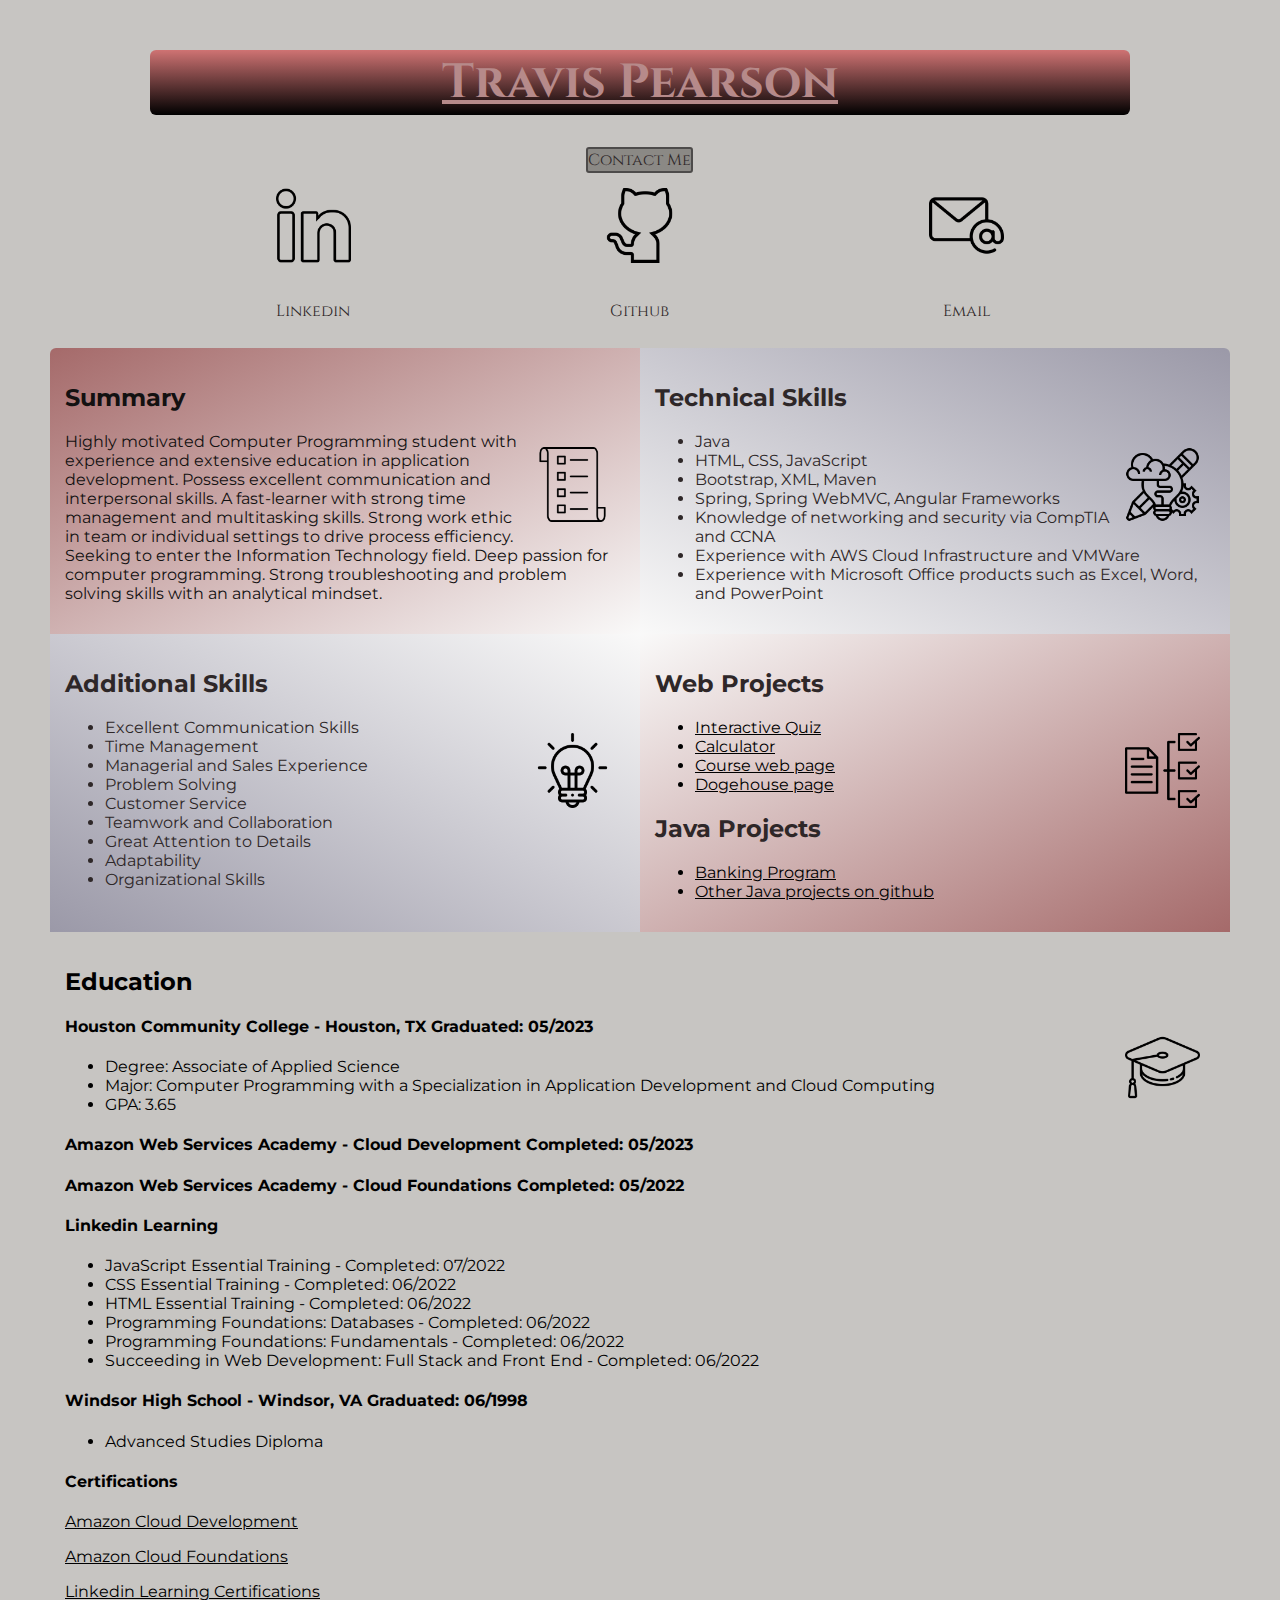
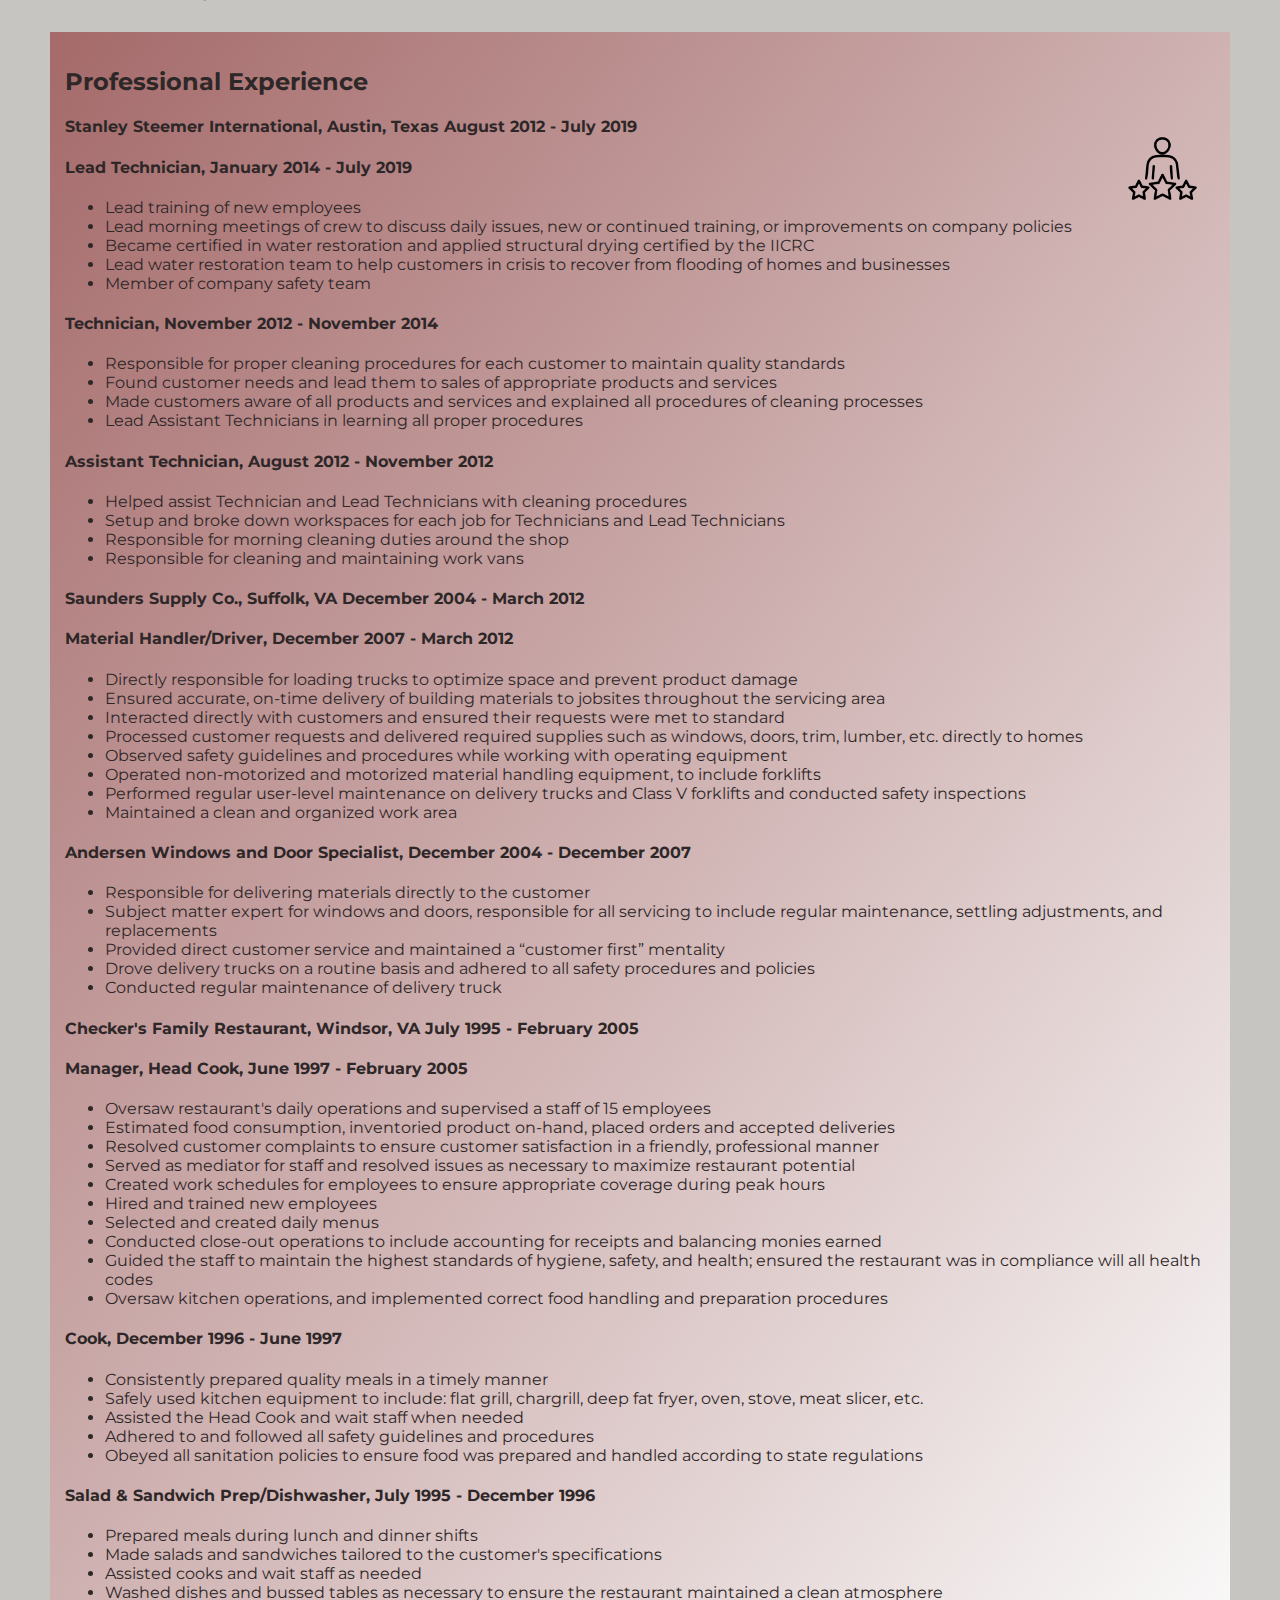
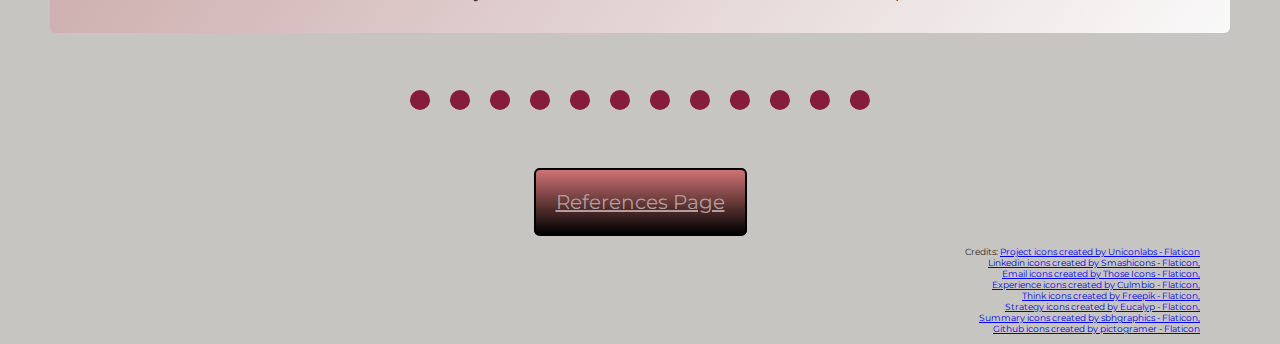
<file: index.html>
<!DOCTYPE html>
<html lang="en">

<head>
    <meta charset="UTF-8">
    <meta http-equiv="X-UA-Compatible" content="IE=edge">
    <meta name="viewport" content="width=device-width, initial-scale=1.0">
    <link rel="stylesheet" href="styles.css">
    <link rel="preconnect" href="https://fonts.googleapis.com">
    <link rel="preconnect" href="https://fonts.gstatic.com" crossorigin>
    <link rel="preconnect" href="https://fonts.googleapis.com">
    <link rel="preconnect" href="https://fonts.gstatic.com" crossorigin>
    <link
        href="https://fonts.googleapis.com/css2?family=Cinzel&family=Montserrat:wght@300&family=Ubuntu:wght@300&display=swap"
        rel="stylesheet">
    <title>TPearson-Resume</title>
</head>

<body>
    <header>
        <!--Header with icons for contact -->
        <h1>Travis Pearson</h1>
        <div class="head-icons-grid">
            <div class="contact">Contact Me</div>
            <div class="head-icons">
                <a href="https://www.linkedin.com/in/travis-pearson80/"><img src="./images/linkedin.png"
                        alt="Linkedin icon">
                </a>
                <p>Linkedin</p>
            </div>
            <div class="head-icons">
                <a href="https://github.com/tpearson80"><img src="./images/github.png" alt="github cat"></a>
                <p>Github</p>
            </div>
            <div class="head-icons">
                <a href="mailto:tpearson9180@gmail.com"><img src="./images/email.png" alt="Email icon">
                </a>
                <p>Email</p>
            </div>
        </div>
    </header>
    <main>
        <div class="grid-container">
            <!--************************Grid***********************-->
            <!--Summary section-->
            <section id="summary-sect">
                <h2>Summary</h2>
                <img src="./images/report.png" alt="summary icon">
                <p>Highly motivated Computer Programming student with experience and extensive education in application
                    development. Possess excellent communication and interpersonal skills. A fast-learner with strong
                    time
                    management and multitasking skills. Strong work ethic in team or individual settings to drive
                    process
                    efficiency. Seeking to enter the Information Technology field. Deep passion for computer
                    programming.
                    Strong troubleshooting and problem solving skills with an analytical mindset.</p>
            </section>
            <div class="grid-item" id="technical-sect">
                <!--Technical Skills section-->
                <h2>Technical Skills</h2>
                <img src="./images/design-thinking.png" alt="skills icon">
                <ul>
                    <li>Java</li>
                    <li>HTML, CSS, JavaScript</li>
                    <li>Bootstrap, XML, Maven</li>
                    <li>Spring, Spring WebMVC, Angular Frameworks</li>
                    <li>Knowledge of networking and security via CompTIA and CCNA</li>
                    <li>Experience with AWS Cloud Infrastructure and VMWare</li>
                    <li>Experience with Microsoft Office products such as Excel, Word, and PowerPoint</li>
                </ul>
            </div>
            <div class="grid-item" id="additional-sect">
                <!--Additional skills sectiony-->
                <h2>Additional Skills</h2>
                <img src="./images/light-bulb.png" alt="light bulb icon">
                <section>
                    <ul>
                        <li>Excellent Communication Skills</li>
                        <li>Time Management</li>
                        <li>Managerial and Sales Experience</li>
                        <li>Problem Solving</li>
                        <li>Customer Service</li>
                        <li>Teamwork and Collaboration</li>
                        <li>Great Attention to Details</li>
                        <li>Adaptability</li>
                        <li>Organizational Skills</li>
                    </ul>
                </section>
            </div>
            <div class="grid-item" id="project-sect">
                <!--Project section-->
                <h2>Web Projects</h2>
                <img src="./images/project-management.png" alt="project management icon">
                <section>
                    <ul>
                        <a href="./web_projects/Project2_QuizAssignment/project2homepage.html" class="project-link" target="_blank">
                            <li>Interactive Quiz</li>
                        </a>
                        <a href="./web_projects/Exam2_Calculator_Travis_Pearson/calculator.html" class="project-link" target="_blank">
                            <li>Calculator</li>
                        </a>
                        <a href="./web_projects/project1_coursePage.html" class="project-link" target="_blank">
                            <li>Course web page</li>
                        </a>
                        <a href="./web_projects/DogeHouse/index.html.html" class="project-link" target="_blank">
                            <li>Dogehouse page</li>
                        </a>
                    </ul>
                    <h2>Java Projects</h2>
                    <ul>
                        <a href="https://github.com/tpearson80/Java_bank_class_project" class="project-link" target="_blank">
                            <li>Banking Program</li>
                        </a>
                        <a href="https://github.com/tpearson80" class="project-link">
                            <li>Other Java projects on github</li>
                        </a>
                    </ul>
                </section>
            </div>
            <div class="grid-item" id="education-sect">
                <!--Education section-->
                <h2>Education</h2>
                <img src="./images/mortarboard.png" alt="mortarboard icon">
                <h4>Houston Community College - Houston, TX Graduated: 05/2023</h4>
                <ul>
                    <li>Degree: Associate of Applied Science</li>
                    <li>Major: Computer Programming with a Specialization in Application Development and Cloud
                        Computing
                    </li>
                    <li>GPA: 3.65</li>
                </ul>
                <h4>Amazon Web Services Academy - Cloud Development Completed: 05/2023</h4>
                <h4>Amazon Web Services Academy - Cloud Foundations Completed: 05/2022</h4>
                <h4>Linkedin Learning</h4>
                <ul>
                    <li>JavaScript Essential Training - Completed: 07/2022</li>
                    <li>CSS Essential Training - Completed: 06/2022</li>
                    <li>HTML Essential Training - Completed: 06/2022</li>
                    <li>Programming Foundations: Databases - Completed: 06/2022</li>
                    <li>Programming Foundations: Fundamentals - Completed: 06/2022</li>
                    <li>Succeeding in Web Development: Full Stack and Front End - Completed: 06/2022</li>
                </ul>
                <h4>Windsor High School - Windsor, VA Graduated: 06/1998</h4>
                <ul>
                    <li>Advanced Studies Diploma</li>
                </ul>
                <h4>Certifications</h4>
                <a href="https://www.credly.com/go/X0UBeUAX"
                class="cert-link" target="_blank">
                    <p>Amazon Cloud Development</p>
                </a>
                <a href="https://www.credly.com/badges/aa7fd01f-1692-42c6-a7ab-d6454d67ce86?source=linked_in_profile"
                    class="cert-link" target="_blank">
                    <p>Amazon Cloud Foundations</p>
                </a>
                <a href="https://www.linkedin.com/in/travis-pearson-19b700229/details/certifications/" class="cert-link"
                    target="_blank">
                    <p>Linkedin Learning Certifications</p>
                </a>
            </div>
            <div class="grid-item" id="experience-sect">
                <!--Experience section-->
                <h2>Professional Experience</h2>
                <img src="./images/experience.png" alt="man with 3 stars underneath icon" class="icons">
                <section>
                    <h4>Stanley Steemer International, Austin, Texas August 2012 - July 2019</h4>
                    <h4>Lead Technician, January 2014 - July 2019</h4>
                    <ul>
                        <li>Lead training of new employees</li>
                        <li>Lead morning meetings of crew to discuss daily issues, new or continued training, or
                            improvements on
                            company policies</li>
                        <li>Became certified in water restoration and applied structural drying certified by the IICRC
                        </li>
                        <li>Lead water restoration team to help customers in crisis to recover from flooding of homes
                            and
                            businesses</li>
                        <li>Member of company safety team </li>
                    </ul>
                    <h4>Technician, November 2012 - November 2014</h4>
                    <ul>
                        <li>Responsible for proper cleaning procedures for each customer to maintain quality standards
                        </li>
                        <li>Found customer needs and lead them to sales of appropriate products and services</li>
                        <li>Made customers aware of all products and services and explained all procedures of cleaning
                            processes
                        </li>
                        <li>Lead Assistant Technicians in learning all proper procedures</li>
                    </ul>
                    <h4>Assistant Technician, August 2012 - November 2012</h4>
                    <ul>
                        <li>Helped assist Technician and Lead Technicians with cleaning procedures</li>
                        <li>Setup and broke down workspaces for each job for Technicians and Lead Technicians</li>
                        <li>Responsible for morning cleaning duties around the shop</li>
                        <li>Responsible for cleaning and maintaining work vans</li>
                    </ul>
                </section>
                <section>
                    <h4>Saunders Supply Co., Suffolk, VA December 2004 - March 2012</h4>
                    <h4>Material Handler/Driver, December 2007 - March 2012</h4>
                    <ul>
                        <li>Directly responsible for loading trucks to optimize space and prevent product damage</li>
                        <li>Ensured accurate, on-time delivery of building materials to jobsites throughout the
                            servicing
                            area
                        </li>
                        <li>Interacted directly with customers and ensured their requests were met to standard</li>
                        <li>Processed customer requests and delivered required supplies such as windows, doors, trim,
                            lumber,
                            etc. directly to homes </li>
                        <li>Observed safety guidelines and procedures while working with operating equipment</li>
                        <li>Operated non-motorized and motorized material handling equipment, to include forklifts</li>
                        <li>Performed regular user-level maintenance on delivery trucks and Class V forklifts and
                            conducted
                            safety inspections</li>
                        <li>Maintained a clean and organized work area</li>
                    </ul>
                    <h4>Andersen Windows and Door Specialist, December 2004 - December 2007 </h4>
                    <ul>
                        <li>Responsible for delivering materials directly to the customer</li>
                        <li>Subject matter expert for windows and doors, responsible for all servicing to include
                            regular
                            maintenance, settling adjustments, and replacements</li>
                        <li>Provided direct customer service and maintained a “customer first” mentality </li>
                        <li>Drove delivery trucks on a routine basis and adhered to all safety procedures and policies
                        </li>
                        <li>Conducted regular maintenance of delivery truck</li>
                    </ul>
                </section>
                <section>
                    <h4>Checker's Family Restaurant, Windsor, VA July 1995 - February 2005</h4>
                    <h4>Manager, Head Cook, June 1997 - February 2005 </h4>
                    <ul>
                        <li>Oversaw restaurant's daily operations and supervised a staff of 15 employees</li>
                        <li>Estimated food consumption, inventoried product on-hand, placed orders and accepted
                            deliveries
                        </li>
                        <li>Resolved customer complaints to ensure customer satisfaction in a friendly, professional
                            manner
                        </li>
                        <li>Served as mediator for staff and resolved issues as necessary to maximize restaurant
                            potential
                        </li>
                        <li>Created work schedules for employees to ensure appropriate coverage during peak hours</li>
                        <li>Hired and trained new employees</li>
                        <li>Selected and created daily menus </li>
                        <li>Conducted close-out operations to include accounting for receipts and balancing monies
                            earned
                        </li>
                        <li>Guided the staff to maintain the highest standards of hygiene, safety, and health; ensured
                            the
                            restaurant was in compliance will all health codes</li>
                        <li>Oversaw kitchen operations, and implemented correct food handling and preparation procedures
                        </li>
                    </ul>
                    <h4>Cook, December 1996 - June 1997</h4>
                    <ul>
                        <li>Consistently prepared quality meals in a timely manner</li>
                        <li>Safely used kitchen equipment to include: flat grill, chargrill, deep fat fryer, oven,
                            stove,
                            meat
                            slicer, etc.</li>
                        <li>Assisted the Head Cook and wait staff when needed</li>
                        <li>Adhered to and followed all safety guidelines and procedures</li>
                        <li>Obeyed all sanitation policies to ensure food was prepared and handled according to state
                            regulations</li>
                    </ul>
                    <h4>Salad & Sandwich Prep/Dishwasher, July 1995 - December 1996</h4>
                    <ul>
                        <li>Prepared meals during lunch and dinner shifts</li>
                        <li>Made salads and sandwiches tailored to the customer's specifications </li>
                        <li>Assisted cooks and wait staff as needed</li>
                        <li>Washed dishes and bussed tables as necessary to ensure the restaurant maintained a clean
                            atmosphere
                        </li>
                    </ul>
                </section>
            </div>
            <!--******************End Grid***********************-->
        </div>
        <br><br><br>
        <div class="dummy-border"></div>
        <footer>
            <section>
                <a href="./references.html" class="reference-btn">References Page</a>
            </section>
            <br><br>

            <!--Credit section gives credit to creators of the icons and picture-->
            <section class="credits">
                Credits:
                <a href="https://www.flaticon.com/free-icons/project" title="project icons">Project icons created by
                    Uniconlabs - Flaticon</a><br>
                <a href="https://www.flaticon.com/free-icons/linkedin" title="linkedin icons">Linkedin icons created by
                    Smashicons - Flaticon,</a><br>
                <a href="https://www.flaticon.com/free-icons/email" title="email icons">Email icons created by Those
                    Icons - Flaticon,</a><br>
                <a href="https://www.flaticon.com/free-icons/experience" title="experience icons">Experience icons
                    created by Culmbio - Flaticon,</a><br>
                <a href="https://www.flaticon.com/free-icons/think" title="think icons">Think icons created by Freepik -
                    Flaticon,</a><br>
                <a href="https://www.flaticon.com/free-icons/strategy" title="strategy icons">Strategy icons created by
                    Eucalyp - Flaticon,</a><br>
                <a href="https://www.flaticon.com/free-icons/summary" title="summary icons">Summary icons created by
                    sbhgraphics - Flaticon,</a><br>
                <a href="https://www.flaticon.com/free-icons/github" title="github icons">Github icons created by
                    pictogramer - Flaticon</a><br>
            </section>
        </footer>
    </main>

</body>

</html>
</file>
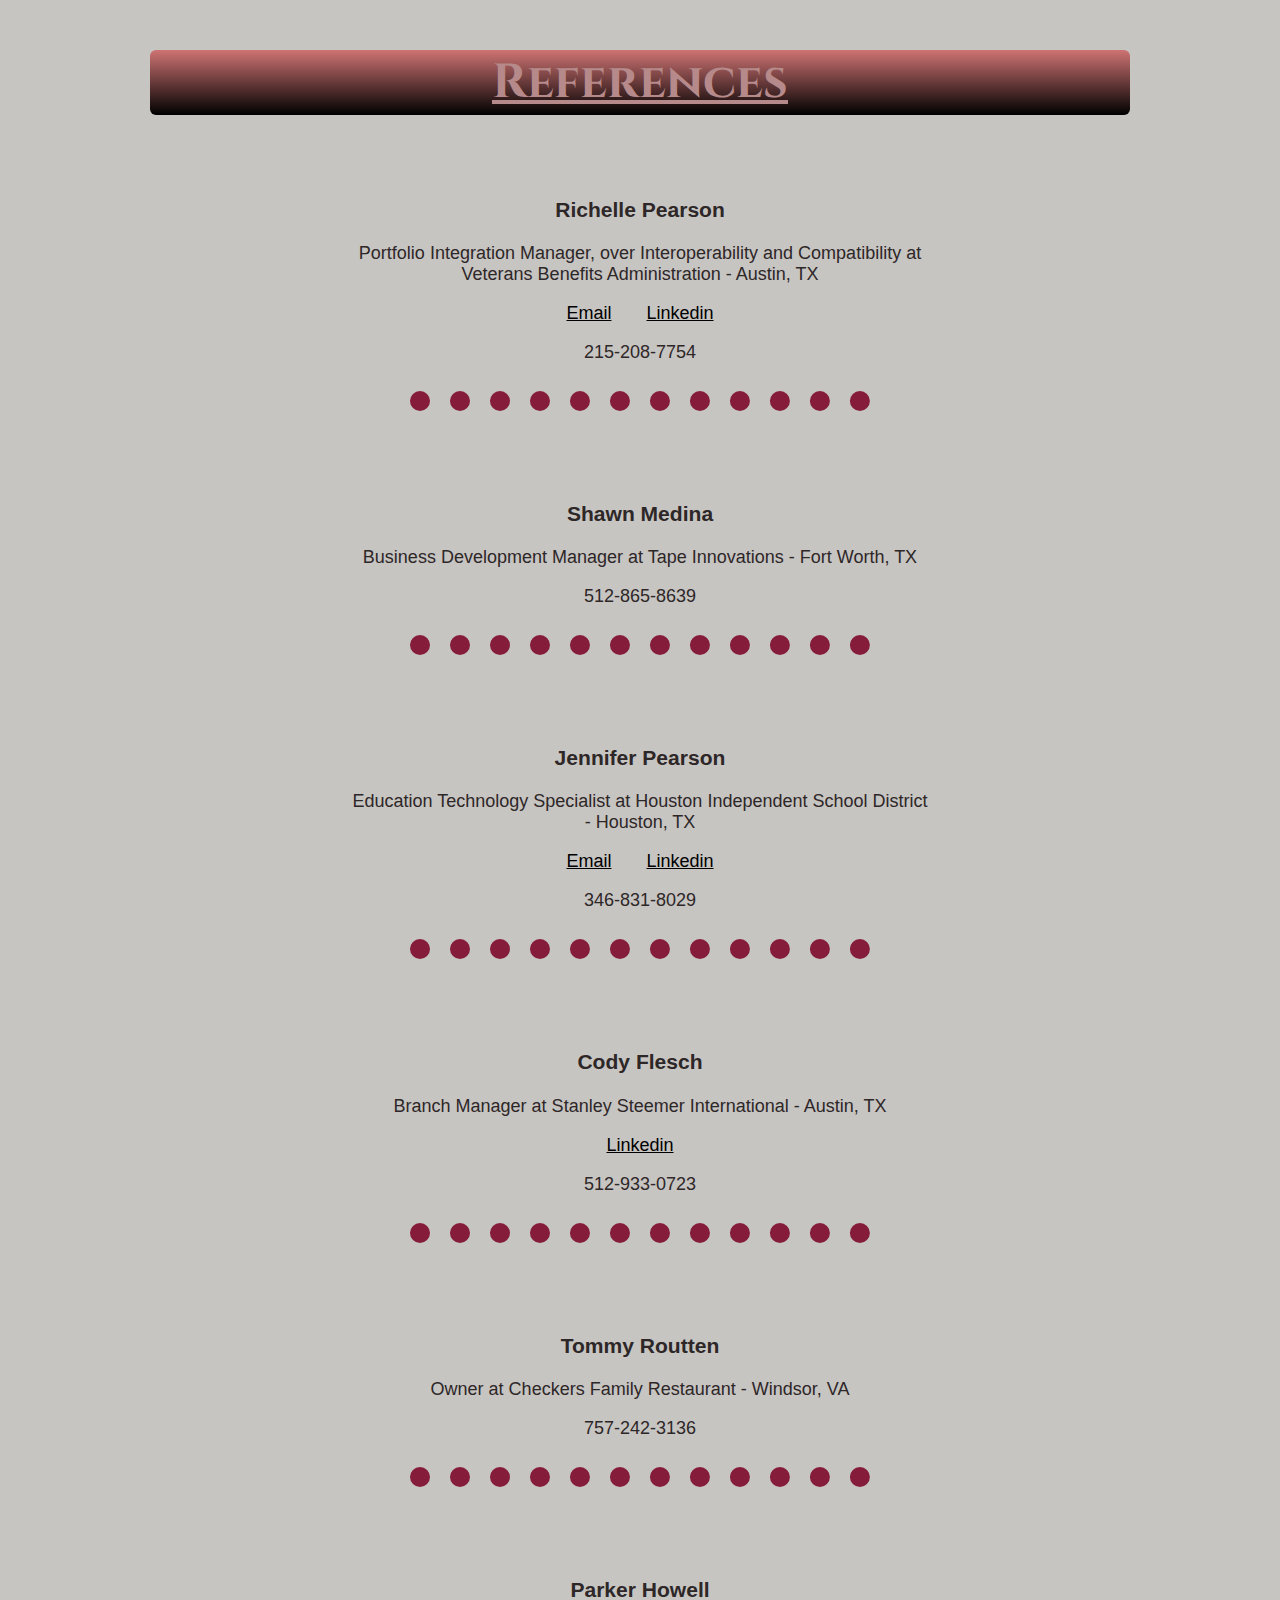
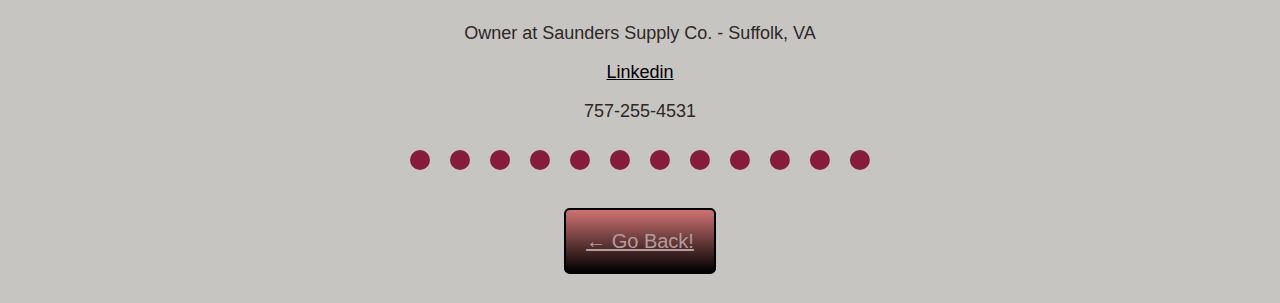
<file: references.html>
<!DOCTYPE html>
<html lang="en">

<head>
    <meta charset="UTF-8">
    <meta http-equiv="X-UA-Compatible" content="IE=edge">
    <meta name="viewport" content="width=device-width, initial-scale=1.0">
    <link rel="stylesheet" href="styles.css">
    <link rel="preconnect" href="https://fonts.googleapis.com">
    <link rel="preconnect" href="https://fonts.gstatic.com" crossorigin>
    <link href="https://fonts.googleapis.com/css2?family=Cinzel&family=Ubuntu:wght@300&display=swap" rel="stylesheet">
    <title>TPearson-Resume-References</title>
</head>

<body>
    <header>
        <h1>References</h1>
    </header>
    <div class="container">
        <div class="people">
            <h3>Richelle Pearson</h3>
            <p>Portfolio Integration Manager, over Interoperability and Compatibility at Veterans Benefits
                Administration -
                Austin,
                TX</p>
            <a href="mailto:rmgibson7@gmail.com">Email</a>
            <a href="linkedin.com/in/richelle-pearson-94baba1b5">Linkedin</a>
            <p>215-208-7754</p>
        </div>
        <div class="dummy-border"></div>
        <div class="people">
            <h3>Shawn Medina</h3>
            <p>Business Development Manager at Tape Innovations - Fort Worth, TX</p>
            <p>512-865-8639</p>
        </div>
        <div class="dummy-border"></div>
        <div class="people">
            <h3>Jennifer Pearson</h3>
            <p>Education Technology Specialist at Houston Independent School District - Houston, TX</p>
            <a href="mailto:1hightechteacher@gmail.com">Email</a>
            <a href="linkedin.com/in/jennifer-pearson-1hightechteacher">Linkedin</a>
            <p>346-831-8029</p>
        </div>
        <div class="dummy-border"></div>
        <div class="people">
            <h3>Cody Flesch</h3>
            <p>Branch Manager at Stanley Steemer International - Austin, TX</p>
            <a href="linkedin.com/in/cody-flesch-bb7b9a119">Linkedin</a>
            <p>512-933-0723</p>
        </div>
        <div class="dummy-border"></div>
        <div class="people">
            <h3>Tommy Routten</h3>
            <p>Owner at Checkers Family Restaurant - Windsor, VA</p>
            <p>757-242-3136</p>
        </div>
        <div class="dummy-border"></div>
        <div class="people" id="ph">
            <h3>Parker Howell</h3>
            <p>Owner at Saunders Supply Co. - Suffolk, VA</p>
            <a href="linkedin.com/in/parker-howell-iii-a288a628">Linkedin</a>
            <p>757-255-4531</p>
        </div>
        <div class="dummy-border"></div>
        <div>
            <a href="./index.html" class="go-back-btn">&leftarrow; Go Back!</a>
        </div>
    </div>

</body>

</html>
</file>
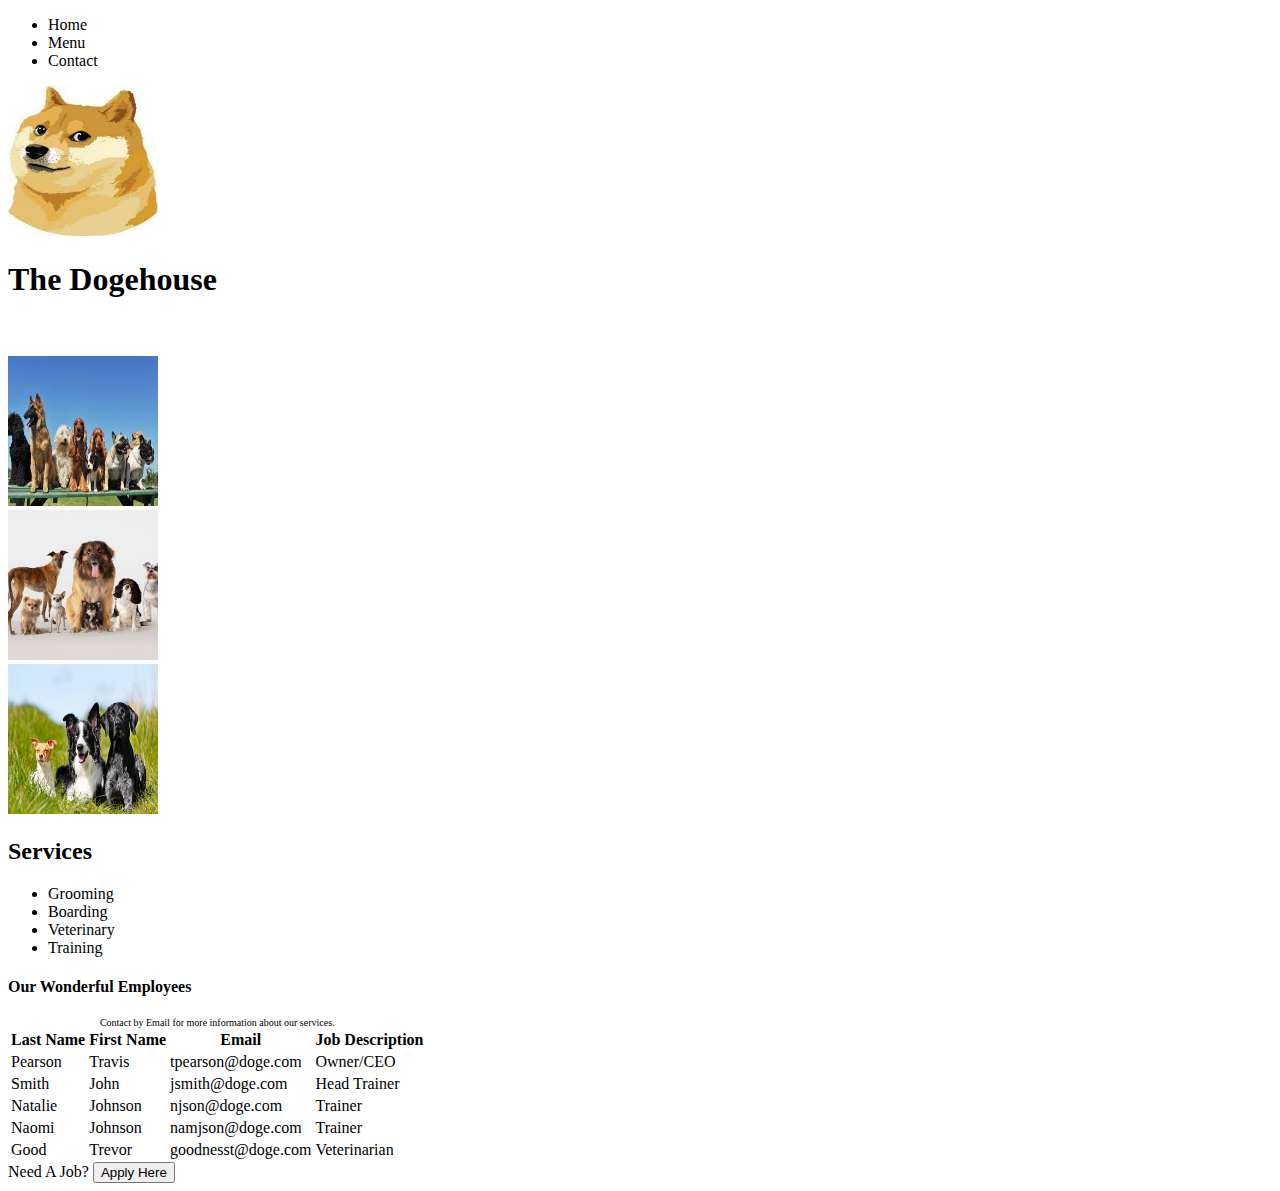
<file: web_projects/DogeHouse/index.html.html>
<!doctype html>
<html lang="en">

<head>
  <!-- Required meta tags -->
  <meta charset="utf-8">
  <meta name="viewport" content="width=device-width, initial-scale=1">

  <!-- Bootstrap CSS -->
  <link href="https://cdn.jsdelivr.net/npm/bootstrap@5.1.3/dist/css/bootstrap.min.css" rel="stylesheet"
    integrity="sha384-1BmE4kWBq78iYhFldvKuhfTAU6auU8tT94WrHftjDbrCEXSU1oBoqyl2QvZ6jIW3" crossorigin="anonymous">

  <title>Project 1</title>
</head>

<body>
  <div class="container">
    <ul class="nav-tabs justify-content-center">
      <li class="nav-item" href="#">Home</li>
      <li class="nav-item" href="#">Menu</li>
      <li class="nav-item" href="#">Contact</li>
    </ul>
  </div>
  <div class="container p-3 bg-dark text-uppercase text-light text-center">
    <img src="doge_image.jpg" class="rounded-circle float-end" alt="Doge" width="150px" height="150px">
    <h1 class="display-1">The Dogehouse</h1>
  </div>
  <br><br>
  <div class="container p-3">
    <div class="row">
      <div class="col"><img class="rounded" src="doggies.jpg" alt="Dogs" width="150px" height="150px"></div>
      <div class="col"><img class="rounded" src="moreDoggies.jpg" alt="More Dogs" width="150px" height="150px"></div>
      <div class="col"><img class="rounded" src="evenMoreDoggies.jpg" alt="Even More Dogs" width="150px" height="150px"></div>
    </div>
  </div>
  <div class="container bg-info">
    <h2 style="font-weight: 600;">Services</h2>
    <ul class="list-unstyled">
      <li class="list-group-item-action">Grooming</li>
      <li class="list-group-item-action">Boarding</li>
      <li class="list-group-item-action">Veterinary</li>
      <li class="list-group-item-action">Training</li>
    </ul>
  </div>
  <div class="container p-3 mx-15">
    <table class="table table-hover table-bordered table-striped">
      <h4>Our Wonderful Employees</h4>
      <caption class="text-info" style="font-size: 10px;">Contact by Email for more information about our services.
      </caption>
      <tr>
        <th>Last Name</th>
        <th>First Name</th>
        <th>Email</th>
        <th>Job Description</th>
      </tr>
      <tr>
        <td>Pearson</td>
        <td>Travis</td>
        <td>tpearson@doge.com</td>
        <td>Owner/CEO</td>
      </tr>
      <tr>
        <td>Smith</td>
        <td>John</td>
        <td>jsmith@doge.com</td>
        <td>Head Trainer</td>
      </tr>
      <tr>
        <td>Natalie</td>
        <td>Johnson</td>
        <td>njson@doge.com</td>
        <td>Trainer</td>
      </tr>
      <tr>
        <td>Naomi</td>
        <td>Johnson</td>
        <td>namjson@doge.com</td>
        <td>Trainer</td>
      </tr>
      <tr>
        <td>Good</td>
        <td>Trevor</td>
        <td>goodnesst@doge.com</td>
        <td>Veterinarian</td>
      </tr>
    </table>
  </div>
  <div class="container text-end p-3">
    <form action="/action_page.php">
      <label for="apply" class="form-label">Need A Job?</label>
      <button type="submit" class="btn btn-primary p-2" id="applyHere">Apply Here</button>
    </form>
  </div>





  <!-- Optional JavaScript; choose one of the two! -->

  <!-- Option 1: Bootstrap Bundle with Popper -->
  <script src="https://cdn.jsdelivr.net/npm/bootstrap@5.1.3/dist/js/bootstrap.bundle.min.js"
    integrity="sha384-ka7Sk0Gln4gmtz2MlQnikT1wXgYsOg+OMhuP+IlRH9sENBO0LRn5q+8nbTov4+1p"
    crossorigin="anonymous"></script>

  <!-- Option 2: Separate Popper and Bootstrap JS -->
  <!--
    <script src="https://cdn.jsdelivr.net/npm/@popperjs/core@2.10.2/dist/umd/popper.min.js" integrity="sha384-7+zCNj/IqJ95wo16oMtfsKbZ9ccEh31eOz1HGyDuCQ6wgnyJNSYdrPa03rtR1zdB" crossorigin="anonymous"></script>
    <script src="https://cdn.jsdelivr.net/npm/bootstrap@5.1.3/dist/js/bootstrap.min.js" integrity="sha384-QJHtvGhmr9XOIpI6YVutG+2QOK9T+ZnN4kzFN1RtK3zEFEIsxhlmWl5/YESvpZ13" crossorigin="anonymous"></script>
    -->
</body>

</html>
</file>
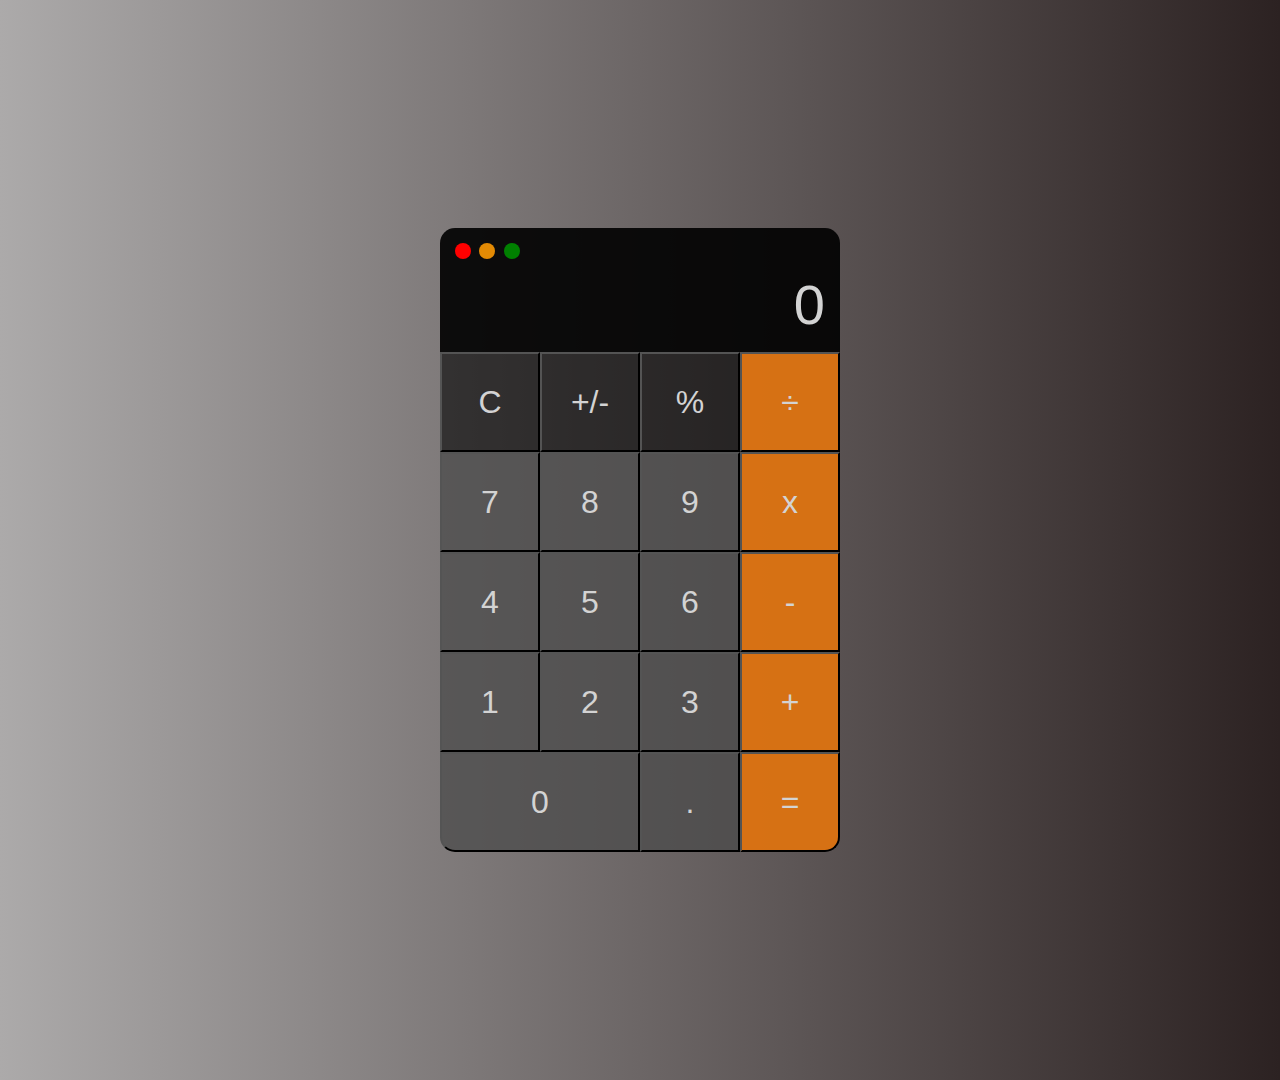
<file: web_projects/Exam2_Calculator_Travis_Pearson/calculator.html>
<!DOCTYPE html>
<html lang="en">

<head>
    <meta charset="UTF-8">
    <meta http-equiv="X-UA-Compatible" content="IE=edge">
    <meta name="viewport" content="width=device-width, initial-scale=1.0">
    <title>Calculator</title>
    <link rel="stylesheet" href="calculator.css">
</head>

<body>
    <div class="calculator-grid">
        <div class="display-screen">
            <div class="circles">
                <svg width="20" height="90">
                    <circle cx="8" cy="8" r="8" fill="red" />
                </svg>
                <svg width="20" height="90">
                    <circle cx="8" cy="8" r="8" fill="rgba(250, 151, 3, 0.904)" />
                </svg>
                <svg width="20" height="90">
                    <circle cx="8" cy="8" r="8" fill="green" />
                </svg>
            </div>
            <div class="inputs">
                <div data-display-previous class="display-previous" hidden></div>
                <div data-display-current class="display-current">0</div>
            </div>
        </div>
        <button data-clear id="clear" title="Clear Screen">C</button>
        <button data-pos-neg id="pos-neg" title="Positive/Negative">+/-</button>
        <button data-percent id="percent" title="Percentage">%</button>
        <button data-operation class="operand" id="divide" title="Divide">&divide;</button>
        <button data-number id="seven">7</button>
        <button data-number id="eight">8</button>
        <button data-number id="nine">9</button>
        <button data-operation class="operand" id="x" title="Multiply">x</button>
        <button data-number id="four">4</button>
        <button data-number id="five">5</button>
        <button data-number id="six">6</button>
        <button data-operation class="operand" id="-" title="Subtract">-</button>
        <button data-number id="one">1</button>
        <button data-number id="two">2</button>
        <button data-number id="three">3</button>
        <button data-operation class="operand" id="+" title="Add">+</button>
        <button data-number id="zero">0</button>
        <button data-number id=".">.</button>
        <button data-equals class="equals" id="equal" title="Equals">=</button>
    </div>

    <script type="text/javascript" src="calculator.js"></script>
</body>

</html>
</file>
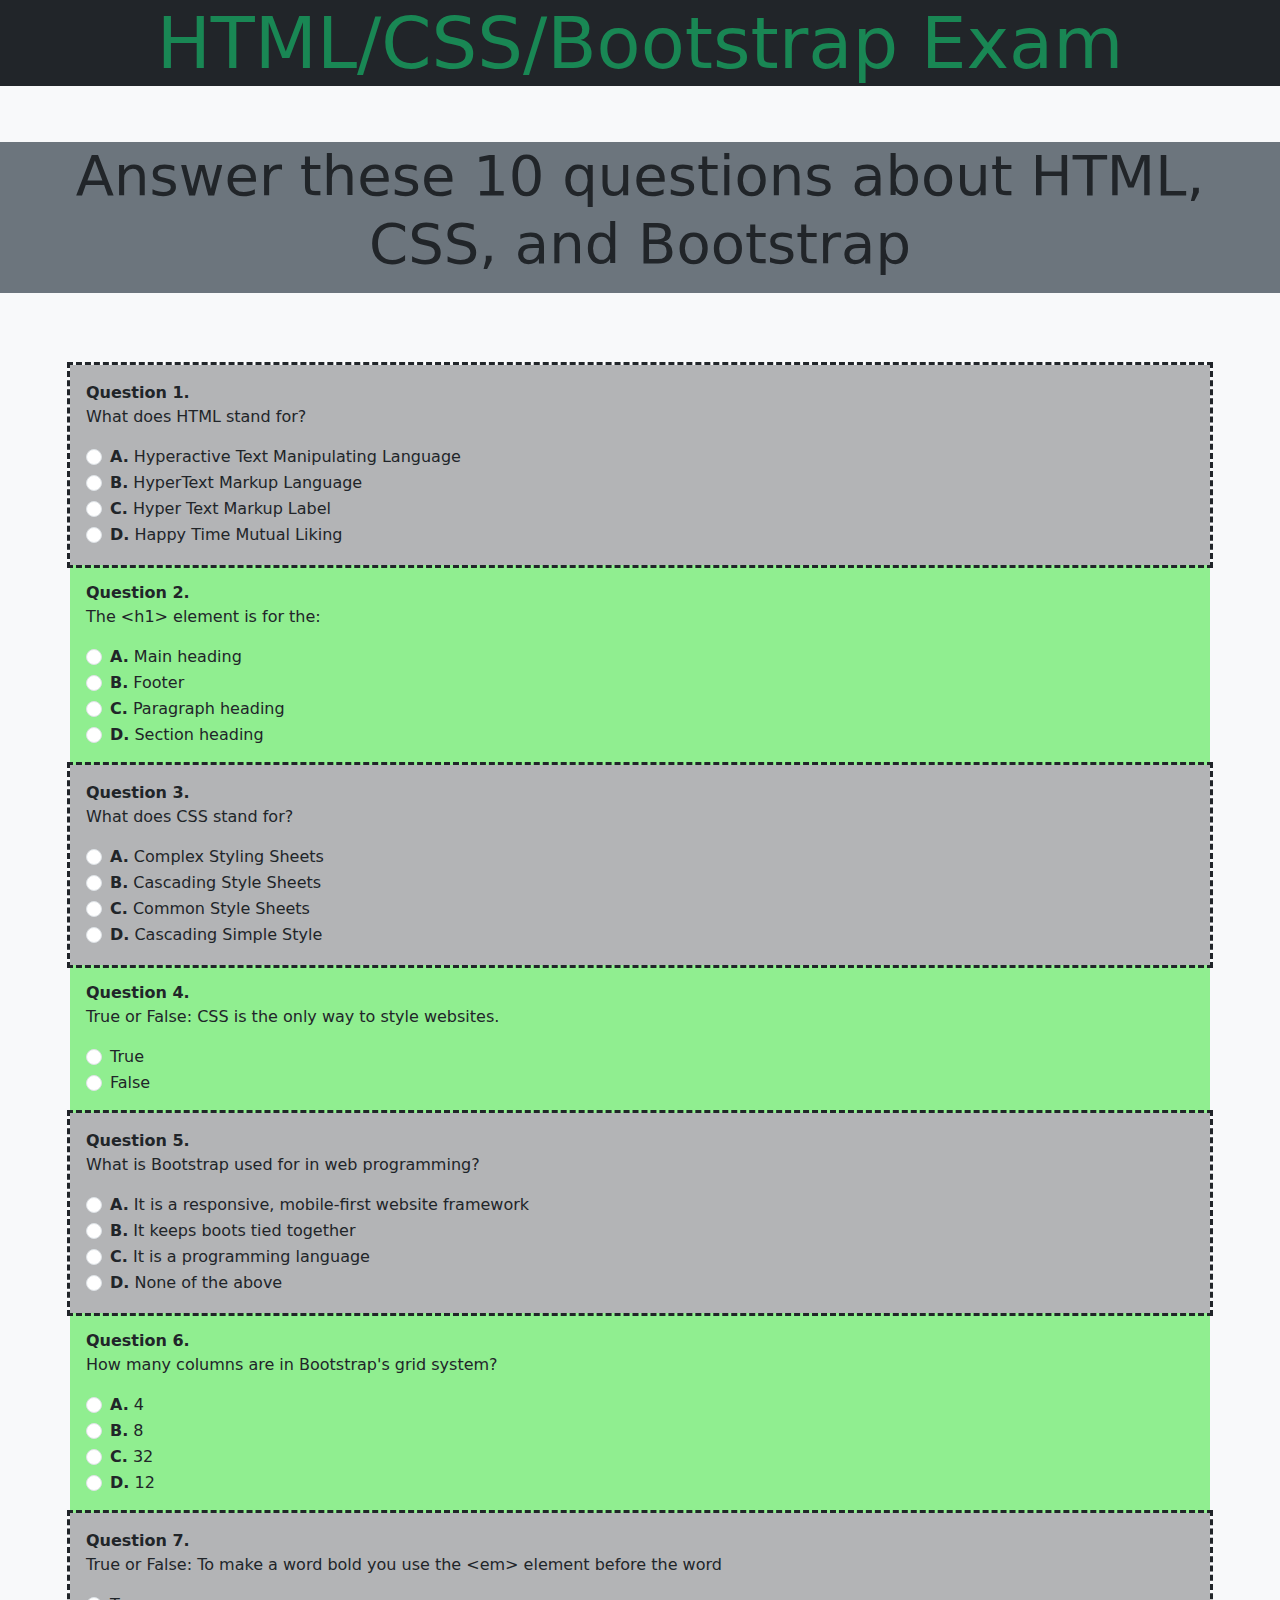
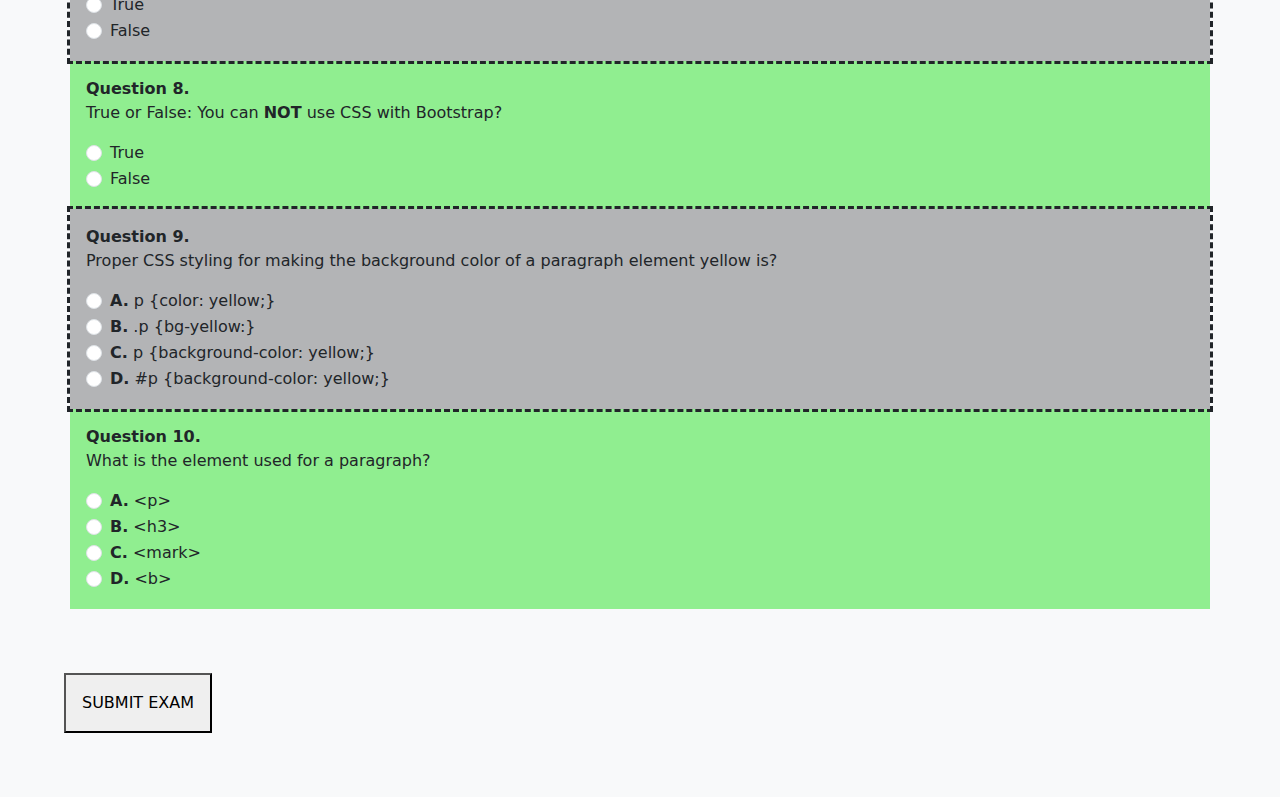
<file: web_projects/Project2_QuizAssignment/project2.html>
<!DOCTYPE html>
<html lang="en">

<head>
    <meta charset="UTF-8">
    <meta http-equiv="X-UA-Compatible" content="IE=edge">
    <meta name="viewport" content="width=device-width, initial-scale=1.0">
    <!-- CSS, Bootstrap, JavaScript links -->
    <link rel="stylesheet" href="project2.css">
    <script type="text/javascript" src="project2.js" defer></script>
    <link href="https://cdn.jsdelivr.net/npm/bootstrap@5.1.3/dist/css/bootstrap.min.css" rel="stylesheet">
    <script src="https://cdn.jsdelivr.net/npm/bootstrap@5.1.3/dist/js/bootstrap.bundle.min.js"></script>
    <title>Project2-HTML/CSS/Bootstrap Exam</title>
</head>

<body class="bg-light">
    <h1 class="container-fluid display-2 bg-dark text-center text-success px-5">HTML/CSS/Bootstrap Exam</h1>
    <br><br>
    <div class="container-fluid pb-3 display-4 bg-secondary text-center">Answer these 10 questions about HTML, CSS, and
        Bootstrap</div>
    <br>
    <!--Exam-->
    <form action="/action_page.php" name="examForm" id="examForm" class="m-5"> 
        <div class="container mt-5 p-3" name="questions" id="question1">
            <label for="question1"><b>Question 1.&nbsp;</b></label>
            <p>What does HTML stand for?</p>
            <div class="form-check">
                <label class="form-check-label" for="q1">
                    <input class="form-check-input" type="radio" name="q1" id="q1a" value="wrong">
                    <b>A.</b>&nbsp;Hyperactive Text Manipulating Language
                </label>
            </div>
            <div class="form-check">
                <label class="form-check-label" for="q1">
                    <input class="form-check-input" type="radio" name="q1" id="q1b" value="correct">
                    <b>B.</b>&nbsp;HyperText Markup Language
                </label>
            </div>
            <div class="form-check">
                <label class="form-check-label" for="q1">
                    <input class="form-check-input" type="radio" name="q1" id="q1c" value="wrong">
                    <b>C.</b>&nbsp;Hyper Text Markup Label
                </label>
            </div>
            <div class="form-check">
                <label class="form-check-label" for="q1">
                    <input class="form-check-input" type="radio" name="q1" id="q1d" value="wrong">
                    <b>D.</b>&nbsp;Happy Time Mutual Liking
                </label>
            </div>
        </div>
        <div class="container p-3" name="questions" id="question2">
            <label for="question2"><b>Question 2.&nbsp;</b></label>
            <p>The &lt;h1&gt; element is for the:</p>
            <div class="form-check">
                <label class="form-check-label" for="q2">
                    <input class="form-check-input" type="radio" name="q2" id="q2a" value="correct">
                    <b>A.</b>&nbsp;Main heading
                </label>
            </div>
            <div class="form-check">
                <label class="form-check-label" for="q2">
                    <input class="form-check-input" type="radio" name="q2" id="q2b" value="wrong">
                    <b>B.</b>&nbsp;Footer
                </label>
            </div>
            <div class="form-check">
                <label class="form-check-label" for="q2">
                    <input class="form-check-input" type="radio" name="q2" id="q2c" value="wrong">
                    <b>C.</b>&nbsp;Paragraph heading
                </label>
            </div>
            <div class="form-check">
                <label class="form-check-label" for="q2">
                    <input class="form-check-input" type="radio" name="q2" id="q2d" value="wrong">
                    <b>D.</b>&nbsp;Section heading
                </label>
            </div>
        </div>
        <div class="container p-3" name="questions" id="question3">
            <label for="question3"><b>Question 3.&nbsp;</b></label>
            <p>What does CSS stand for?</p>
            <div class="form-check">
                <label class="form-check-label" for="q3">
                    <input class="form-check-input" type="radio" name="q3" id="q3a" value="wrong">
                    <b>A.</b>&nbsp;Complex Styling Sheets
                </label>
            </div>
            <div class="form-check">
                <label class="form-check-label" for="q3">
                    <input class="form-check-input" type="radio" name="q3" id="q3b" value="correct">
                    <b>B.</b>&nbsp;Cascading Style Sheets
                </label>
            </div>
            <div class="form-check">
                <label class="form-check-label" for="q3">
                    <input class="form-check-input" type="radio" name="q3" id="q3c" value="wrong">
                    <b>C.</b>&nbsp;Common Style Sheets
                </label>
            </div>
            <div class="form-check">
                <label class="form-check-label" for="q3">
                    <input class="form-check-input" type="radio" name="q3" id="q3d" value="wrong">
                    <b>D.</b>&nbsp;Cascading Simple Style
                </label>
            </div>
        </div>
        <div class="container p-3" name="questions" id="question4">
            <label for="question4"><b>Question 4.&nbsp;</b></label>
            <p>True or False: CSS is the only way to style websites.</p>
            <div class="form-check">
                <label class="form-check-label" for="q4">
                    <input class="form-check-input" type="radio" name="q4" id="q4t" value="wrong">
                    True
                </label>
            </div>
            <div class="form-check">
                <label class="form-check-label" for="q4">
                    <input class="form-check-input" type="radio" name="q4" id="q4f" value="correct">
                    False
                </label>
            </div>
        </div>
        <div class="container p-3" name="questions" id="question5">
            <label for="question5"><b>Question 5.&nbsp;</b></label>
            <p>What is Bootstrap used for in web programming?</p>
            <div class="form-check">
                <label class="form-check-label" for="q5">
                    <input class="form-check-input" type="radio" name="q5" id="q5a" value="correct">
                    <b>A.</b>&nbsp;It is a responsive, mobile-first website framework
                </label>
            </div>
            <div class="form-check">
                <label class="form-check-label" for="q5">
                    <input class="form-check-input" type="radio" name="q5" id="q5b" value="wrong">
                    <b>B.</b>&nbsp;It keeps boots tied together
                </label>
            </div>
            <div class="form-check">
                <label class="form-check-label" for="q5">
                    <input class="form-check-input" type="radio" name="q5" id="q5c" value="wrong">
                    <b>C.</b>&nbsp;It is a programming language
                </label>
            </div>
            <div class="form-check">
                <label class="form-check-label" for="q5">
                    <input class="form-check-input" type="radio" name="q5" id="q5d" value="wrong">
                    <b>D.</b>&nbsp;None of the above
                </label>
            </div>
        </div>
        <div class="container p-3" name="questions" id="question6">
            <label for="question6"><b>Question 6.&nbsp;</b></label>
            <p>How many columns are in Bootstrap's grid system?</p>
            <div class="form-check">
                <label class="form-check-label" for="q6">
                    <input class="form-check-input" type="radio" name="q6" id="q6a" value="wrong">
                    <b>A.</b>&nbsp;4
                </label>
            </div>
            <div class="form-check">
                <label class="form-check-label" for="q6">
                    <input class="form-check-input" type="radio" name="q6" id="q6b" value="wrong">
                    <b>B.</b>&nbsp;8
                </label>
            </div>
            <div class="form-check">
                <label class="form-check-label" for="q6">
                    <input class="form-check-input" type="radio" name="q6" id="q6c" value="wrong">
                    <b>C.</b>&nbsp;32
                </label>
            </div>
            <div class="form-check">
                <label class="form-check-label" for="q6">
                    <input class="form-check-input" type="radio" name="q6" id="q6d" value="correct">
                    <b>D.</b>&nbsp;12
                </label>
            </div>
        </div>
        <div class="container p-3" name="questions" id="question7">
            <label for="question7"><b>Question 7.&nbsp;</b></label>
            <p>True or False: To make a word bold you use the &lt;em&gt; element before the word</p>
            <div class="form-check">
                <label class="form-check-label" for="q7">
                    <input class="form-check-input" type="radio" name="q7" id="q7t" value="wrong">
                    True
                </label>
            </div>
            <div class="form-check">
                <label class="form-check-label" for="q7">
                    <input class="form-check-input" type="radio" name="q7" id="q7f" value="correct">
                    False
                </label>
            </div>
        </div>
        <div class="container p-3" name="questions" id="question8">
            <label for="question8"><b>Question 8.&nbsp;</b></label>
            <p>True or False: You can <b>NOT</b> use CSS with Bootstrap?</p>
            <div class="form-check">
                <label class="form-check-label" for="q8">
                    <input class="form-check-input" type="radio" name="q8" id="q8t" value="wrong">
                    True
                </label>
            </div>
            <div class="form-check">
                <label class="form-check-label" for="q8">
                    <input class="form-check-input" type="radio" name="q8" id="q8f" value="correct">
                    False
                </label>
            </div>
        </div>
        <div class="container p-3" name="questions" id="question9">
            <label for="question9"><b>Question 9.&nbsp;</b></label>
            <p>Proper CSS styling for making the background color of a paragraph element yellow is?</p>
            <div class="form-check">
                <label class="form-check-label" for="q9">
                    <input class="form-check-input" type="radio" name="q9" id="q9a" value="wrong">
                    <b>A.</b>&nbsp;p {color: yellow;}
                </label>
            </div>
            <div class="form-check">
                <label class="form-check-label" for="q9">
                    <input class="form-check-input" type="radio" name="q9" id="q9b" value="wrong">
                    <b>B.</b>&nbsp;.p {bg-yellow:}
                </label>
            </div>
            <div class="form-check">
                <label class="form-check-label" for="q9">
                    <input class="form-check-input" type="radio" name="q9" id="q9c" value="correct">
                    <b>C.</b>&nbsp;p {background-color: yellow;}
                </label>
            </div>
            <div class="form-check">
                <label class="form-check-label" for="q9">
                    <input class="form-check-input" type="radio" name="q9" id="q9d" value="wrong">
                    <b>D.</b>&nbsp;#p {background-color: yellow;}
                </label>
            </div>
        </div>
        <div class="container p-3" name="questions" id="question10">
            <label for="question10"><b>Question 10.&nbsp;</b></label>
            <p>What is the element used for a paragraph?</p>
            <div class="form-check">
                <label  class="form-check-label" for="q10">
                    <input class="form-check-input" type="radio" name="q10" id="q10a" value="correct">
                    <b>A.</b>&nbsp;&lt;p&gt;
                </label>
            </div>
            <div class="form-check">
                <label class="form-check-label" for="q10">
                    <input class="form-check-input" type="radio" name="q10" id="q10b" value="wrong">
                    <b>B.</b>&nbsp;&lt;h3&gt;
                </label>
            </div>
            <div class="form-check">
                <label class="form-check-label" for="q10">
                    <input class="form-check-input" type="radio" name="q10" id="q10c" value="wrong">
                    <b>C.</b>&nbsp;&lt;mark&gt;
                </label>
            </div>
            <div class="form-check">
                <label class="form-check-label" for="q10">
                    <input class="form-check-input" type="radio" name="q10" id="q10d" value="wrong">
                    <b>D.</b>&nbsp;&lt;b&gt;
                </label>
            </div>
        </div>
        <br><br>
        <button id="submit" type="button" class="btn-lg btn-secondary m-3 p-3" data-bs-toggle="modal" data-bs-target="#examModal">
            SUBMIT EXAM
        </button>
        <!-- The Modal -->
        <div class="modal" id="examModal">
            <div class="modal-dialog">
                <div class="modal-content">

                    <!-- Modal Header -->
                    <div class="modal-header">
                        <h4 class="modal-title display-3 text-success">Exam Results!</h4>
                        <button type="button" class="btn-close" data-bs-dismiss="modal"></button>
                    </div>

                    <!-- Modal body -->
                    <div class="modal-body bg-light text-success text-center display-5">
                        <p>You got <span id="modal-answers" style="text-decoration: underline;">0</span> out of 10 correct!</p>
                    </div>
                    <div class="text-center display-5">
                        <p id="modalMessage" class="text-danger" hidden>message</p>
                    </div>

                    <!-- Modal footer -->
                    <div class="modal-footer">
                        <button type="button" class="btn btn-success" data-bs-dismiss="modal"><a href="project2home.html" style="color:white;">Try Again?</a></button>
                    </div>

                </div>
            </div>
        </div>
    </form>
     <!-- Optional JavaScript -->
    <!-- jQuery first, then Popper.js, then Bootstrap JS -->
    <script src="https://code.jquery.com/jquery-3.3.1.slim.min.js" integrity="sha384-q8i/X+965DzO0rT7abK41JStQIAqVgRVzpbzo5smXKp4YfRvH+8abtTE1Pi6jizo" crossorigin="anonymous"></script>
    <script src="https://cdn.jsdelivr.net/npm/popper.js@1.14.3/dist/umd/popper.min.js" integrity="sha384-ZMP7rVo3mIykV+2+9J3UJ46jBk0WLaUAdn689aCwoqbBJiSnjAK/l8WvCWPIPm49" crossorigin="anonymous"></script>
    <script src="https://cdn.jsdelivr.net/npm/bootstrap@4.1.3/dist/js/bootstrap.min.js" integrity="sha384-ChfqqxuZUCnJSK3+MXmPNIyE6ZbWh2IMqE241rYiqJxyMiZ6OW/JmZQ5stwEULTy" crossorigin="anonymous"></script>
</body>

</html>
</file>
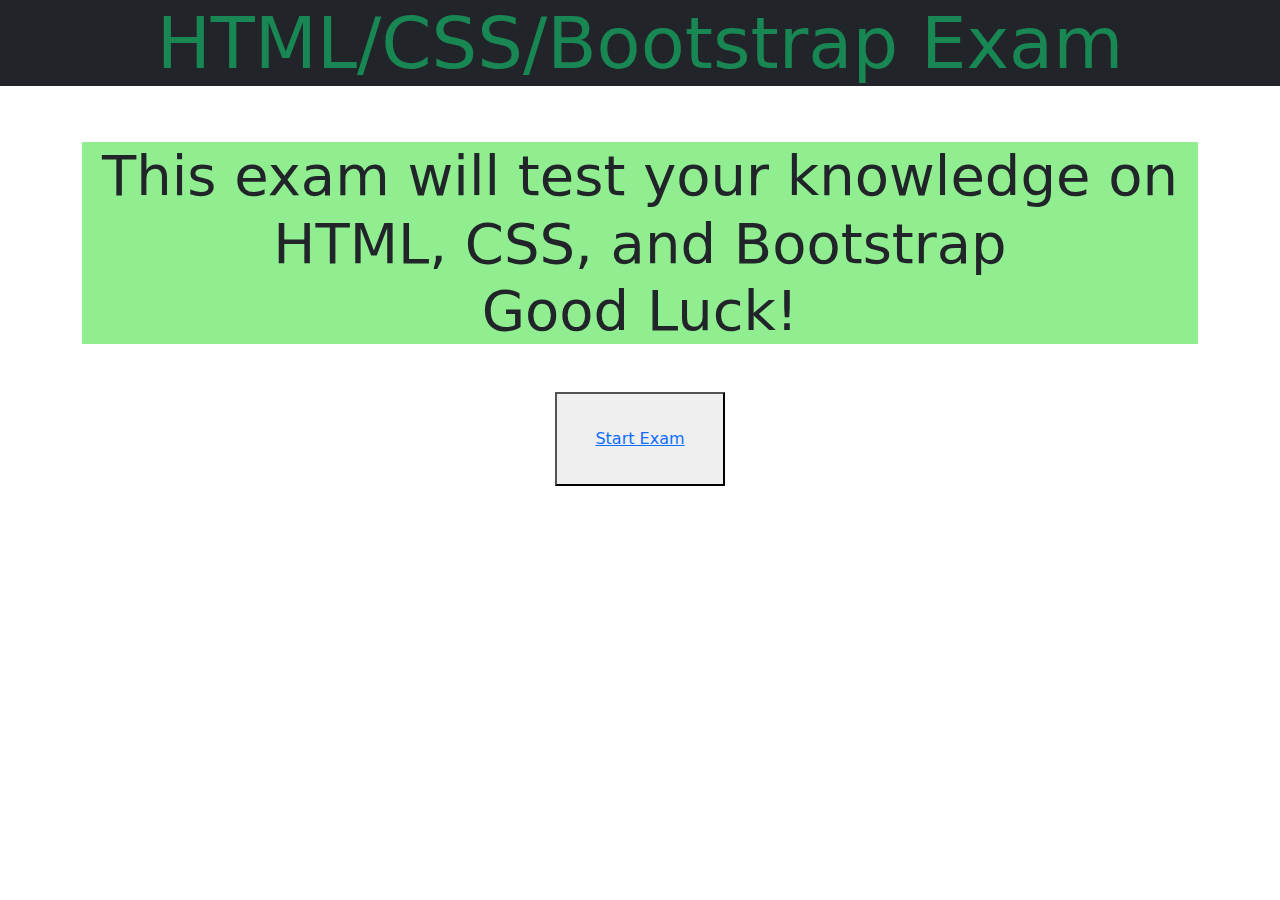
<file: web_projects/Project2_QuizAssignment/project2homepage.html>
<!DOCTYPE html>
<html lang="en">

<head>
    <meta charset="UTF-8">
    <meta http-equiv="X-UA-Compatible" content="IE=edge">
    <meta name="viewport" content="width=device-width, initial-scale=1.0">
    <link rel="stylesheet" href="project2.css">
    <script type="text" src="project2.js"></script>
     <!-- Bootstrap CSS -->
    <link href="https://cdn.jsdelivr.net/npm/bootstrap@5.1.3/dist/css/bootstrap.min.css" rel="stylesheet">
    <script src="https://cdn.jsdelivr.net/npm/bootstrap@5.1.3/dist/js/bootstrap.bundle.min.js"></script>
    <title>Project2-HTML/CSS/Bootstrap Exam/Home</title>
</head>

<body>
    <!--Home page to take you to Exam-->
    <h1 class="container-fluid display-2 bg-dark text-center text-success px-5">HTML/CSS/Bootstrap Exam</h1>
    <div class="container pt-5" id="homeStart">
        <div class="container display-4" style="background-color: lightgreen;">This exam will test your knowledge on HTML, CSS, and Bootstrap</div>
        <div class="container display-4" style="background-color: lightgreen;">Good Luck!</div>
    </div>
    <div class="container pt-5" id="homeButton">
        <button><a href="project2.html" type="button" class="btn-lg btn-secondary m-3 p-3">Start Exam</a></button>
    </div>

    <!-- Optional JavaScript -->
    <!-- jQuery first, then Popper.js, then Bootstrap JS -->
    <script src="https://code.jquery.com/jquery-3.3.1.slim.min.js"
        integrity="sha384-q8i/X+965DzO0rT7abK41JStQIAqVgRVzpbzo5smXKp4YfRvH+8abtTE1Pi6jizo"
        crossorigin="anonymous"></script>
    <script src="https://cdn.jsdelivr.net/npm/popper.js@1.14.3/dist/umd/popper.min.js"
        integrity="sha384-ZMP7rVo3mIykV+2+9J3UJ46jBk0WLaUAdn689aCwoqbBJiSnjAK/l8WvCWPIPm49"
        crossorigin="anonymous"></script>
    <script src="https://cdn.jsdelivr.net/npm/bootstrap@4.1.3/dist/js/bootstrap.min.js"
        integrity="sha384-ChfqqxuZUCnJSK3+MXmPNIyE6ZbWh2IMqE241rYiqJxyMiZ6OW/JmZQ5stwEULTy"
        crossorigin="anonymous"></script>
</body>

</html>
</file>
<file: styles.css>
/* Global Styles 
--------------------------------------------------*/
body {
    background: rgb(199, 197, 194);
    color: rgb(46, 39, 40);
    /* font-family: 'Ubuntu', sans-serif; */
    font-family: 'Montserrat', sans-serif;
    margin: 50px;
}

img {
    width: 75px;
    padding: 15px;
}

img:hover {
    width: 90px;
    padding: 0;
}

/* Header 
--------------------------------------------------*/
header {
    font-family: 'Cinzel', serif;
    text-align: center;
    margin: 10px 100px;
    align-items: center;
}

h1 {
    background: linear-gradient(rgb(207, 115, 115), #000);
    color: rgb(182, 138, 138);
    border-radius: 6px;
    font-size:3rem;
    text-decoration: underline;
}

.head-icons {
    font-family: 'Cinzel', serif;
}

.head-icons-grid {
    display: grid;
    grid-template-columns: 1fr 1fr 1fr;
    background-color: rgb(199, 197, 194);
    align-items: center;
    justify-content: center;
}

.contact {
    background-color: rgb(139, 137, 133);
    border: 2px double rgb(77, 75, 74);
    border-radius: 3px;
    text-align: center;
    grid-column: 1 / -1;
    margin: auto;
}



/* Grid Container 
--------------------------------------------------*/
.grid-container {
    display: grid;
    grid-template-columns: 1fr 1fr;
}


/* Summary
--------------------------------------------------*/
#summary-sect {
    background: linear-gradient(to right bottom, rgb(165, 106, 106), rgba(255, 255, 255, 0.897));
    color: rgb(19, 17, 17);
    padding: 15px;
    border-top-left-radius: 6px;
}

#summary-sect>img {
    float: right;
}

/* Technical Skills 
--------------------------------------------------*/
#technical-sect {
    background: linear-gradient(to left bottom, rgb(155, 153, 168), rgba(255, 255, 255, 0.897));
    padding: 15px;
    border-top-right-radius: 6px;
}

#technical-sect>img {
    float: right;
}

/* Additional Skills
--------------------------------------------------*/
#additional-sect {
    background: linear-gradient(to right top, rgb(155, 153, 168), rgba(255, 255, 255, 0.897));
    padding: 15px;
}

#additional-sect>img {
    float: right;
}

/*Projects
--------------------------------------------------*/
#project-sect {
    background: linear-gradient(to left top, rgb(165, 106, 106), rgba(255, 255, 255, 0.897));
    padding: 15px;
}

.project-link {
    color: black;
}

.project-link:hover {
    font-size: larger;
    padding: 0;
}

#project-sect>img {
    float: right;
}

/* Education 
--------------------------------------------------*/
#education-sect { 
    padding: 15px;
    max-width: 100%;
    color: black;
    grid-column: 1/ -1;
}

.cert-link {
    color: black;
}

.cert-link:hover {
    font-size: larger;
    padding: 0;
}
#education-sect>img {
    float: right;
}

/* Experience
--------------------------------------------------*/
#experience-sect {
    background: linear-gradient(to right bottom, rgb(165, 106, 106), rgba(255, 255, 255, 0.897));
    color: rgb(46, 39, 40);
    padding: 15px;
    border-bottom-left-radius: 6px;
    border-bottom-right-radius: 6px;
    grid-column: 1/ -1;
}

#experience-sect>img {
    float: right;
}


/* Footer
--------------------------------------------------*/
footer {
    font-size: xx-small;
    text-align: center;
    margin: 20px;
}

.reference-btn {
    background: linear-gradient(rgb(207, 115, 115), #000);
    color: rgb(179, 157, 157);
    font-size: 1.25rem;
    padding: 20px;
    border: 2px solid black;
    border-radius: 6px;
}
.credits {
    margin-left: 7px;
    padding: 10px;
    float: right;
    text-align: right;
}
.reference-btn:hover {
    background: rgb(167, 128, 128);
    color: black;
}
.dummy-border {
    border-top: 20px dotted #851d3a;
    padding: 30px;
    margin: auto;
    width: 400px;

}

/* References Page
------------------------------------------------- */
.container h1 {
    font-size: 50pt;
    font-family: 'Cinzel', serif;
    margin: 10px 200px;
}

body>.container {
    display: grid;
    grid-template-columns: 1fr;
    padding-top: 20px;
    text-align: center;
    font-size: large;
}

.container a {
    color: black;
    padding: 15px;
}

.people {
    margin: 10px 300px;
}

.container .go-back-btn {
    background: linear-gradient(rgb(207, 115, 115), #000);
    color: rgb(179, 157, 157);
    font-size: 1.25rem;
    padding: 20px;
    margin: 10px;
    border: 2px solid black;
    border-radius: 6px;
}

.go-back-btn:hover {
    background: rgb(167, 128, 128);
    color: black;
}

#ph {
    border-bottom-style: none;
}

/* Media queries when used for smaller devices
--------------------------------------------------*/

@media screen and (max-width: 700px) {
    header {
        display: grid;
        grid-template-columns: 1fr;
        align-content: center;
        justify-content: center;
        
    }
    h1 {
        font-size: xx-large;
        width: 100%; 
        margin: 0;
        padding: 10px;
    }
    .grid-container {
        display: inline-block;
    }
    .container {
        margin: auto;
    }
    .people {
        margin: auto;
    }
    .dummy-border {
        width: 250px;
    }
    .head-icons-grid {
        grid-template-columns: 1fr 1fr 1fr;
        align-content: space-around;
        justify-content: center;
    }
    
}
</file>
<file: web_projects/Exam2_Calculator_Travis_Pearson/calculator.css>
*,*::before, *::after {
    box-sizing: border-box;
    font-family: sans-serif;
}
body {
    padding: 0;
    margin: 0;
    background:linear-gradient(to right, rgb(172, 170, 170), rgb(44, 34, 34));
}
.calculator-grid {
    display: grid;
    justify-content: center;
    align-content: center;
    min-height: 120vh;
    grid-template-columns: repeat(4, 100px);
    grid-template-rows: minmax(100px, auto) repeat(5, 100px);
}
button {
    cursor: pointer;
    font-size: 2rem;
    outline: none;
    background-color: rgba(75, 75, 75, 0.75);
    color: lightgray;
}
button:hover {
    background-color: rgba(0, 0, 0, .6);
}
button:active {
    transform: translate(2px);
}
#zero {
    grid-column: span 2;
    border-radius: 0px 0px 0px 15px;
}
.display-screen {
    grid-column: 1 / -1;
    background-color: rgba(0, 0, 0, .90);
    display: flex;
    align-items: flex-end;
    justify-content: space-between;
    padding: 15px;
    word-wrap: break-word;
    word-break: break-all;
    border-radius: 15px 15px 0px 0px;
}
.inputs {
    display: flex;
    flex-direction: column;
}
.display-previous {
    font-size: .5rem;
    color: rgb(180, 175, 175);
}
.display-current {
    font-size: 3.5rem;
    color: lightgray;
}
.operand, .equals {
    background-color: rgba(218, 114, 18, 0.973);
}
.operand:hover, .equals:hover {
    background-color: rgba(253, 163, 78, 0.973);
}
#pos-neg, #clear, #percent {
    background-color: rgba(0, 0, 0, .60)
}
#pos-neg:hover, #clear:hover, #percent:hover {
    background-color: rgba(0, 0, 0, .20)
}
#equal {
    border-radius: 0px 0px 15px 0px;
}
</file>
<file: web_projects/Project2_QuizAssignment/project2.css>
#homeStart {
    text-align: center;
}
#homeButton {
    text-align: center;
}
#question2 {
    background-color:lightgreen; 
}
#question4 {
    background-color:lightgreen; 
}
#question6 {
    background-color:lightgreen; 
}
#question8 {
    background-color:lightgreen; 
}
#question10 {
    background-color:lightgreen; 
}
#question1 {
    outline: 3px dashed;
    background-color: rgb(179, 180, 182);
}
#question3 {
    outline: 3px dashed;
    background-color: rgb(179, 180, 182);
}
#question5 {
    outline: 3px dashed;
    background-color: rgb(179, 180, 182);
}
#question7 {
    outline: 3px dashed;
    background-color: rgb(179, 180, 182);
}
#question9 {
    outline: 3px dashed;
    background-color: rgb(179, 180, 182);
}
body {
    display: flexbox;
    background-color: lightgrey;
}
</file>
